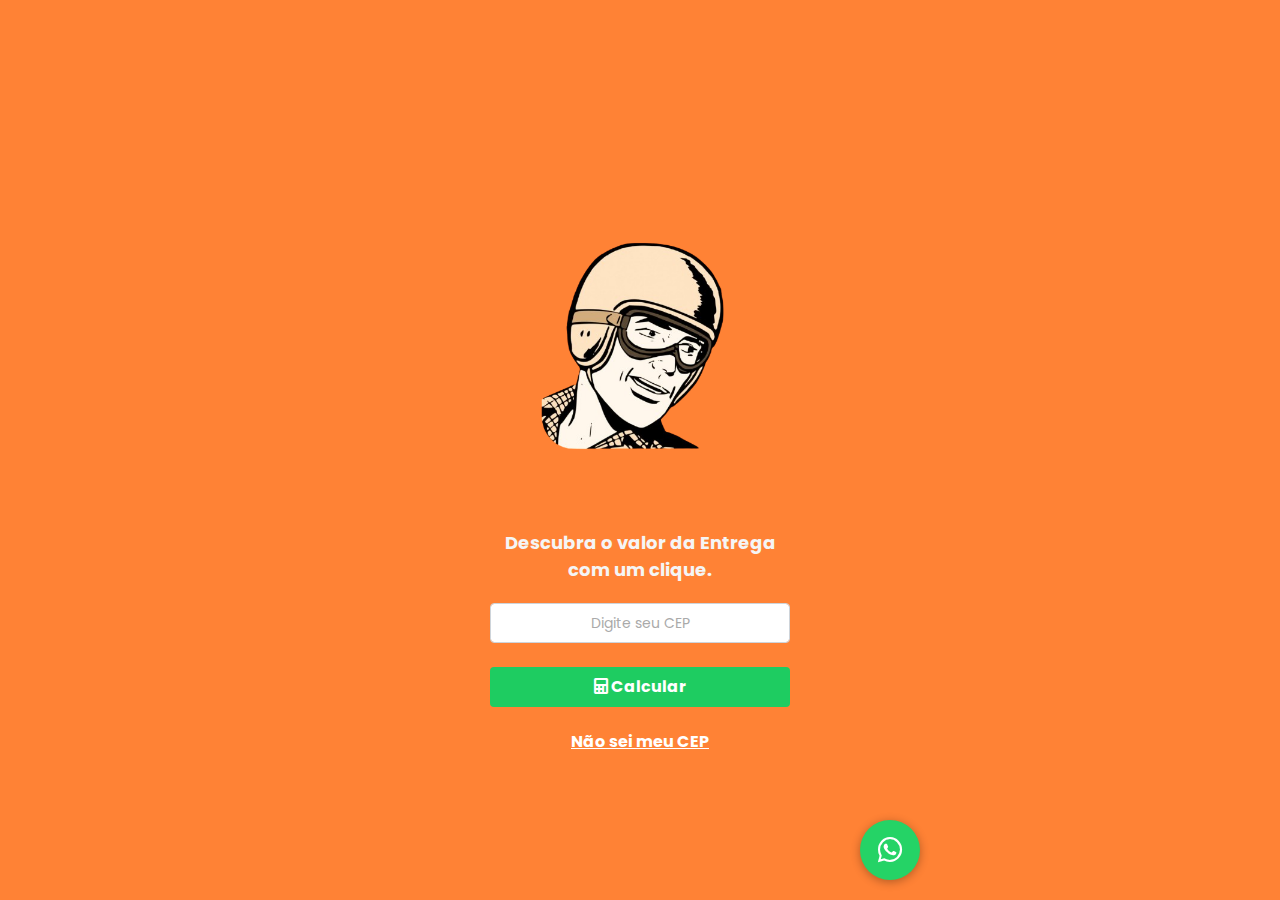
<file: index.html>
<!DOCTYPE html>
<html lang="pt-BR">
<head>
  <link href="https://fonts.googleapis.com/css2?family=Poppins:wght@300;400;700&display=swap" rel="stylesheet">
  <meta charset="UTF-8">
  <meta name="viewport" content="width=device-width, initial-scale=1.0">
  <title>Calculadora de Frete - Duc Entregas</title>

  <link href="https://maxcdn.bootstrapcdn.com/bootstrap/4.5.2/css/bootstrap.min.css" rel="stylesheet">
  <link rel="stylesheet" href="https://cdnjs.cloudflare.com/ajax/libs/font-awesome/5.15.4/css/all.min.css">

  <style>
    .whatsapp-float { position: fixed; bottom: 20px; right: 20px; background-color: #25d366; color: white; border-radius: 50%; width: 60px; height: 60px; font-size: 28px; display: flex; align-items: center; justify-content: center; z-index: 9999; box-shadow: 0 2px 10px rgba(0,0,0,0.3); transition: background-color 0.3s; }
    
    body, html {
      height: 100%;
      font-family: 'Poppins', sans-serif;
      background-color: rgb(255, 130, 53); /* Fundo laranja */
      color: #ffffff; /* Texto branco */

    }
    .container {
      height: 100%;
      display: flex;
      justify-content: center;
      align-items: center;
      flex-direction: column;
      padding-top: 60px; /* Espaço para a tarja */
      width: 100%; /* Para ocupar toda a largura */
    }
    .logo {
      width: 300px;
      margin-bottom: 30px;
    }
    .top-banner {
      background-color: rgb(255, 130, 53);
      height: 60px; /* Altura da tarja */
      width: 100%;
      position: fixed; /* Fixa a tarja na parte superior */
      top: 0;
      left: 0;
      display: flex;
      align-items: center; /* Centraliza verticalmente */
      justify-content: center; /* Centraliza horizontalmente */
      color: white; /* Cor do texto */
      font-weight: bold; /* Estilo do texto */
      z-index: 1000; /* Garante que a tarja fique acima do conteúdo */
    }
    .btn-custom-orange {
      background-color: rgb(255, 130, 53);
      color: white;
      border: none;
      font-weight: bold;
      height: 40px;
      font-size: 16px;
      width: 100%;
      transition: background-color 0.3s;
    }
    
    .btn-custom-orange:hover {
      background-color: rgb(230, 115, 47);
    }
    .btn-custom-green {
      background-color: rgb(30, 204, 97);
      color: white;
      border: none;
      font-weight: bold;
      height: 40px;
      font-size: 16px;
      width: 100%;
      transition: background-color 0.3s;
    }
    .btn-custom-green:hover {
      background-color: rgb(25, 170, 80);
    }
    
    .btn-custom-green:focus,
    .btn-custom-green:active {
      background-color: #2ecc71 !important; /* Verde claro no hover */
      color: #fff !important;
      box-shadow: 0 5px 12px rgba(0,0,0,0.2);
      transform: translateY(-2px);
    }
    }
    .btn-custom-orange:hover {
      background-color: rgb(230, 115, 47);
    }
    .margin-top-custom {
      margin-top: 20px;
    }
    .form-control {
      text-align: center;
      font-size: 14px;
      height: 40px;
      width: 300px;
    }
    .form-control::placeholder {
      font-size: 14px;
      color: #aaa;
    }
    .desconto-texto {
      font-size: 18px;
      font-weight: bold;
      margin-bottom: 20px;
      color: rgb(245, 245, 245);
    }
    .hidden {
      display: none;
    }
    .visible {
      display: block;
    }
    .form-group.row {
      display: flex;
      justify-content: space-between;
    }
    .terceira-tela-header {
      font-weight: bold;
      font-size: 22px;
      margin-bottom: 15px;
    }
    .form-check {
      margin-top: 15px;
    }
    .btn {
      width: 100%;
    }
    .btn-link {
      color: #ffffff !important;
      font-weight: bold;
      text-decoration: underline;
    }
    .btn-link:hover {
      color: #f1f1f1 !important;
      text-decoration: none;
    }
      
    #segundaTela {
      padding: 20px;
    }
    .whatsapp-float {
      position: fixed;
      bottom: 20px;
      right: 20px; /* valor padrão para mobile */
      background-color: #25d366;
      color: white;
      border-radius: 50%;
      width: 60px;
      height: 60px;
      font-size: 28px;
      display: flex;
      align-items: center;
      justify-content: center;
      z-index: 9999;
      box-shadow: 0 2px 10px rgba(0,0,0,0.3);
      transition: background-color 0.3s;
    }
    
    /* Para desktop: alinha dentro da "container" branca */
    @media (min-width: 768px) {
      .whatsapp-float {
        right: calc(50% - 300px + 20px); /* 50% da tela - metade da largura da .container + um espaçamento */
      }
    }
    
    .whatsapp-float:hover {
      background-color: #1ebe5b;
      color: white;
    }

  </style>

<body>

  <!-- Botão flutuante do WhatsApp -->
  <a href="https://api.whatsapp.com/send?phone=5521966904641" target="_blank" class="whatsapp-float">
    <i class="fab fa-whatsapp"></i>
  </a>

  <div class="container">
    <!-- Primeira tela -->
    <div id="primeiraTela" class="text-center">
      <img src="duc.png" alt="Duc Entregas" class="logo">
      <div class="desconto-texto">Descubra o valor da Entrega<br> com um clique.</div>
    
      <div class="form-group mb-4">
        <input type="text" class="form-control" id="cep" placeholder="Digite seu CEP" maxlength="9" oninput="formatarCep(this)">
      </div>
    
      <button class="btn btn-custom-green btn-block mb-2" onclick="buscarCep()">
        <i class="fas fa-calculator"></i> Calcular
      </button>
      <button class="btn btn-link mt-2" onclick="enviarMensagemWhatsApp()">Não sei meu CEP</button>
    </div>
    
    <!-- Segunda tela: resultado do frete -->
    <div id="segundaTela" class="hidden text-center">
      <p style="margin-bottom: 20px;">O valor do seu frete é: <strong id="valorFrete"></strong></p>
      <p style="margin-bottom: 20px;"><strong>Endereço:</strong> <span id="endereco"></span></p>
        
      <div class="form-group mb-2 d-flex justify-content-center">
        <input type="text" class="form-control mr-2" id="numero" placeholder="Número" required style="width: 100px; text-align: center;">
        <input type="text" class="form-control" id="complemento" placeholder="Complemento" style="width: 200px;">
      </div>
        
      <div class="form-check mb-2 d-flex align-items-center" style="margin-left: 120px;">
        <input type="checkbox" class="form-check-input" id="semComplemento" onclick="toggleComplemento()" style="margin-top: 0;">
        <label class="form-check-label" for="semComplemento" style="font-size: 0.9em; margin-left: 5px; font-weight: bold;">Não tenho</label>
      </div>
        
      <div class="form-group mb-2">
        <input type="text" class="form-control" id="pontoReferencia" placeholder="Ponto de Referência" style="width: 300px; margin: 0 auto;">
      </div>
        
      <button class="btn btn-primary btn-block mb-2" style="height: 40px; width: 300px; margin: 0 auto; font-weight: bold;" onclick="validarEntrega()">Solicitar Entrega</button>
      <button class="btn btn-link" onclick="voltarParaPrimeiraTela()">Voltar</button>
    </div>
                    
    <div id="terceiraTela" class="hidden text-left">
      <div class="terceira-tela-header" style="text-align: center; margin-bottom: 20px;">Resumo do Pedido!</div>
      
      <p style="margin-bottom: 5px;">
        <strong>Endereço:</strong> 
        <span id="enderecoTerceiraTela"></span>, 
        <span id="numeroTerceiraTela"></span>
        <span id="complementoTerceiraTela"></span><br>
        <span id="bairroTerceiraTela"></span>, 
        <span id="cidadeTerceiraTela"></span>
        <span id="estadoTerceiraTela"></span>
      </p>
      
      <p style="margin-bottom: 5px;">
        <strong>Ponto de Referência:</strong> <span id="pontoReferenciaTerceiraTela"></span>
      </p>
    
      <div class="form-group mb-3" style="margin-bottom: 10px;">
        <input type="text" class="form-control" id="nomeCliente" placeholder="Nome" required>
      </div>
      
      <div class="form-group mb-3" style="margin-bottom: 10px;">
        <input type="tel" class="form-control" id="telefoneCliente" placeholder="Telefone" required oninput="formatarTelefone(this)">
      </div>
      
      <button class="btn" style="background-color: green; color: white; font-weight: bold; width: 100%;" onclick="finalizarPedido()">Finalizar Pedido</button>
    
      <div style="text-align: center; margin-top: 10px;">
        <button class="btn btn-link" onclick="voltarParaSegundaTela()">Voltar</button>
      </div>
    </div>


    
        
  <script>
    async function buscarCep() {
        const cep = document.getElementById('cep').value.trim().replace("-", "");
        if (!cep || cep.length !== 8 || isNaN(cep)) {
            alert('Por favor, insira um CEP válido com 8 dígitos.');
            return;
        }
    
        if (cepNaoAtendido(cep)) {
            alert('Desculpe, este CEP não é atendido.');
            return;
        }
    
        try {
            const response = await fetch(`https://viacep.com.br/ws/${cep}/json/`);
            if (!response.ok) {
                throw new Error('Erro ao buscar o CEP. Tente novamente mais tarde.');
            }
    
            const data = await response.json();
            if (data.erro) {
                alert('CEP não encontrado.');
                return;
            }
    
            const enderecoFormatado = `${data.logradouro}, ${data.bairro}, ${data.localidade} - ${data.uf}, ${data.cep}`;
            document.getElementById('valorFrete').innerText = calcularFrete(cep)?.valor || "Não disponível";
            document.getElementById('endereco').innerText = enderecoFormatado;
    
            document.getElementById('primeiraTela').classList.add('hidden');
            document.getElementById('segundaTela').classList.remove('hidden');
        } catch (error) {
            alert(`Erro ao consultar o CEP: ${error.message}`);
        }
    }

    function cepNaoAtendido(cep) {
        return cepsNaoAtendidos.includes(cep);
    }

    
    function calcularFrete(cep) {
      for (const frete of tabelaFrete) {
        if (isCepInRange(cep, frete.cepInicio.replace('-', ''), frete.cepFim.replace('-', ''))) {
          return frete;
        }
      }
      return null;
    }

    function isCepInRange(cep, cepInicio, cepFim) {
      return cep >= cepInicio && cep <= cepFim;
    }

    function abrirFormularioEndereco() {
      const endereco = document.getElementById('endereco').innerText;
      document.getElementById('enderecoTerceiraTela').innerText = endereco;
      document.getElementById('segundaTela').classList.add('hidden');
      document.getElementById('terceiraTela').classList.remove('hidden');
    }

    function abrirFormularioEndereco() {
      const endereco = document.getElementById('endereco').innerText;
      const numero = document.getElementById('numero').value.trim();
      const complemento = document.getElementById('complemento').value.trim();
      const pontoReferencia = document.getElementById('pontoReferencia').value.trim();
    
      document.getElementById('enderecoTerceiraTela').innerText = endereco;
      document.getElementById('numeroTerceiraTela').innerText = numero;
      document.getElementById('complementoTerceiraTela').innerText = complemento || "Não informado";
      document.getElementById('pontoReferenciaTerceiraTela').innerText = pontoReferencia || "Não informado";
    
      document.getElementById('segundaTela').classList.add('hidden');
      document.getElementById('terceiraTela').classList.remove('hidden');
    }

    function formatarTelefone(input) {
      // Remove caracteres que não são dígitos
      let telefone = input.value.replace(/\D/g, '');
    
      // Formata o telefone no padrão (XX) XXXXX-XXXX
      if (telefone.length > 10) {
        telefone = telefone.replace(/(\d{2})(\d{5})(\d{4})/, '($1) $2-$3');
      } else if (telefone.length > 5) {
        telefone = telefone.replace(/(\d{2})(\d{5})(\d{0,4})/, '($1) $2-$3');
      } else if (telefone.length > 2) {
        telefone = telefone.replace(/(\d{2})(\d{0,5})/, '($1) $2');
      }
    
      input.value = telefone;
    }


    function validarEntrega() {
      const numero = document.getElementById('numero').value.trim();
      const complemento = document.getElementById('complemento').value.trim();
      
      if (!numero) {
        alert('Por favor, informe o número do endereço.');
        return;
      }
    
      const endereco = document.getElementById('endereco').innerText.split(', ');
      const logradouro = endereco[0];
      const bairro = endereco[1] || ""; // Certifique-se de pegar o segundo elemento, que é o bairro
      const cidadeUf = endereco[2].split(' - '); // cidade - uf
      const cidade = cidadeUf[0];
      const estado = cidadeUf[1];
    
      // Montando o texto do complemento, bairro, cidade e estado
      document.getElementById('enderecoTerceiraTela').innerText = logradouro;
      document.getElementById('numeroTerceiraTela').innerText = numero;
      document.getElementById('complementoTerceiraTela').innerText = complemento ? ` - ${complemento}` : "";
      document.getElementById('bairroTerceiraTela').innerText = bairro ? `${bairro}` : ""; // Exibe o bairro
      document.getElementById('cidadeTerceiraTela').innerText = cidade ? `${cidade} -` : ""; // Exibe a cidade
      document.getElementById('estadoTerceiraTela').innerText = estado ? ` ${estado}` : ""; // Exibe o estado
    
      // Preenchendo o ponto de referência
      const pontoReferencia = document.getElementById('pontoReferencia').value.trim() || "Não informado";
      document.getElementById('pontoReferenciaTerceiraTela').innerText = pontoReferencia;
    
      document.getElementById('segundaTela').classList.add('hidden');
      document.getElementById('terceiraTela').classList.remove('hidden');
    }


    function voltarParaPrimeiraTela() {
      document.getElementById('primeiraTela').classList.remove('hidden');
      document.getElementById('segundaTela').classList.add('hidden');
    }

    function voltarParaSegundaTela() {
      document.getElementById('segundaTela').classList.remove('hidden');
      document.getElementById('terceiraTela').classList.add('hidden');
    }

    function toggleComplemento() {
      const complementoInput = document.getElementById('complemento');
      complementoInput.disabled = document.getElementById('semComplemento').checked;
      if (complementoInput.disabled) {
        complementoInput.value = '';
      }
    }

    function formatarCep(input) {
      const cep = input.value.replace(/\D/g, ''); // Remove caracteres não numéricos
      if (cep.length > 5) {
        input.value = `${cep.slice(0, 5)}-${cep.slice(5, 8)}`; // Formata o CEP
      } else {
        input.value = cep; // Retorna o CEP original se menor que 5
      }
    }

    function finalizarPedido() {
      const nomeCliente = document.getElementById('nomeCliente').value.trim();
      const telefoneCliente = document.getElementById('telefoneCliente').value.trim().replace(/\D/g, ''); // Remove todos os caracteres não numéricos
      const cep = document.getElementById('cep').value.trim();
      const valorFrete = document.getElementById('valorFrete').innerText;
    
      if (!nomeCliente || !telefoneCliente) {
        alert('Por favor, preencha todos os campos.');
        return;
      }
    
      if (telefoneCliente.length < 10 || telefoneCliente.length > 11) {
        alert('Por favor, insira um número de telefone válido.');
        return;
      }
    
      const endereco = document.getElementById('enderecoTerceiraTela').innerText;
      const numero = document.getElementById('numeroTerceiraTela').innerText;
      const complemento = document.getElementById('complementoTerceiraTela').innerText;
      const bairro = document.getElementById('bairroTerceiraTela').innerText;
      const cidade = document.getElementById('cidadeTerceiraTela').innerText;
      const estado = document.getElementById('estadoTerceiraTela').innerText;
      const pontoReferencia = document.getElementById('pontoReferenciaTerceiraTela').innerText;
    
      const mensagem = encodeURIComponent(`Olá! Gostaria de solicitar uma entrega.\n\n${telefoneCliente}\n${nomeCliente}\n${endereco}, ${numero} ${complemento}\n${bairro}, ${cidade} ${estado}\n${cep}\n${pontoReferencia}\n\nValor do Frete: ${valorFrete}`);
    
      window.open(`https://api.whatsapp.com/send?phone=5521966904641&text=${mensagem}`);
    }

    function enviarMensagemWhatsApp() {
      const mensagem = encodeURIComponent("Olá, preciso de ajuda para encontrar meu CEP.");
      window.open(`https://api.whatsapp.com/send?text=${mensagem}`);
    }
  </script>
  <script type="module">
	import { tabelaFrete, cepsNaoAtendidos } from './dadosFrete.js';
	window.tabelaFrete = tabelaFrete;
	window.cepsNaoAtendidos = cepsNaoAtendidos;
  </script>
</body>
</html>
</file>
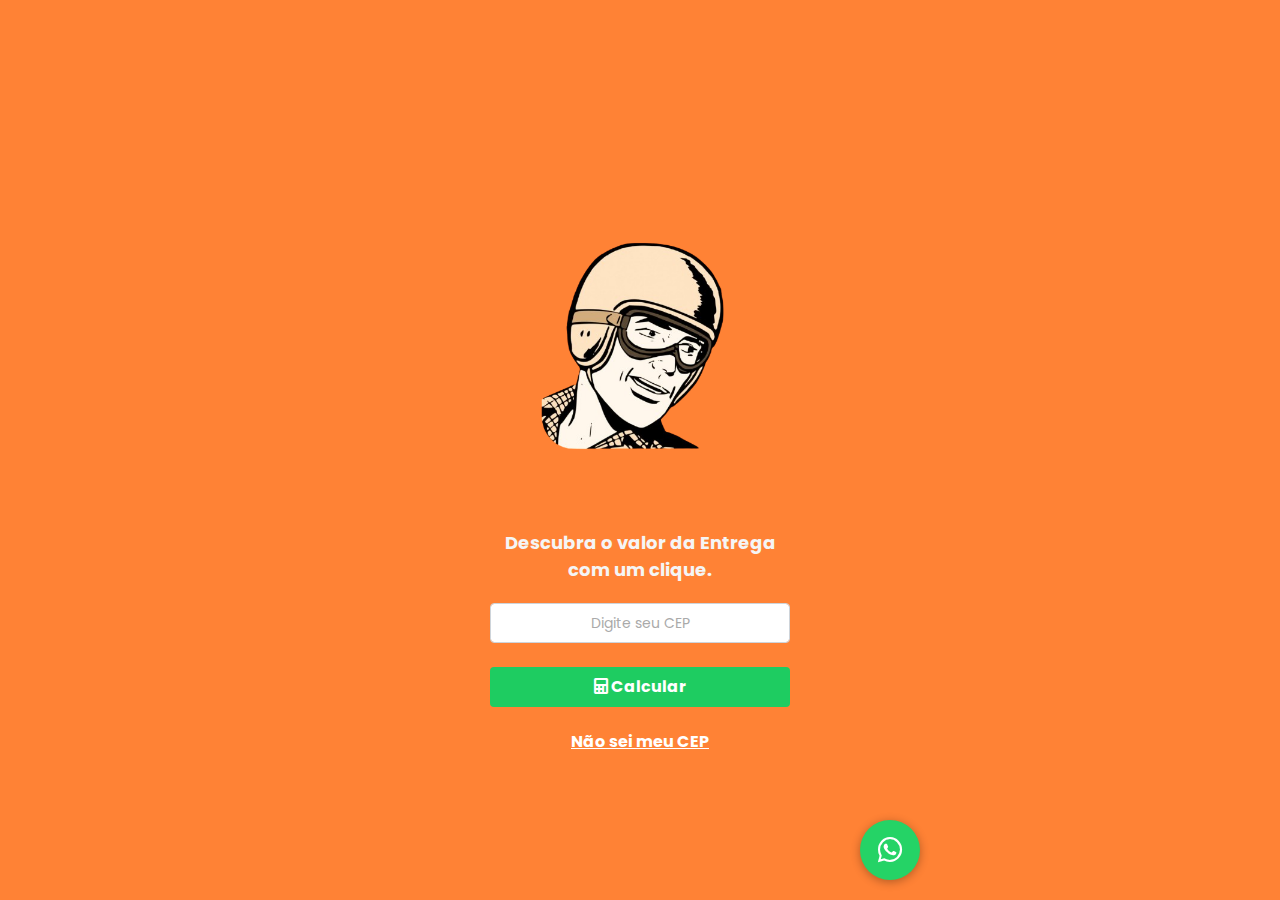
<file: public/index.html>
<!DOCTYPE html>
<html lang="pt-BR">
<head>
  <link href="https://fonts.googleapis.com/css2?family=Poppins:wght@300;400;700&display=swap" rel="stylesheet">
  <meta charset="UTF-8">
  <meta name="viewport" content="width=device-width, initial-scale=1.0">
  <title>Calculadora de Frete - Duc Entregas</title>

  <link href="https://maxcdn.bootstrapcdn.com/bootstrap/4.5.2/css/bootstrap.min.css" rel="stylesheet">
  <link rel="stylesheet" href="https://cdnjs.cloudflare.com/ajax/libs/font-awesome/5.15.4/css/all.min.css">

  <style>
    .whatsapp-float { position: fixed; bottom: 20px; right: 20px; background-color: #25d366; color: white; border-radius: 50%; width: 60px; height: 60px; font-size: 28px; display: flex; align-items: center; justify-content: center; z-index: 9999; box-shadow: 0 2px 10px rgba(0,0,0,0.3); transition: background-color 0.3s; }
    
    body, html {
      height: 100%;
      font-family: 'Poppins', sans-serif;
      background-color: rgb(255, 130, 53); /* Fundo laranja */
      color: #ffffff; /* Texto branco */

    }
    .container {
      height: 100%;
      display: flex;
      justify-content: center;
      align-items: center;
      flex-direction: column;
      padding-top: 60px; /* Espaço para a tarja */
      width: 100%; /* Para ocupar toda a largura */
    }
    .logo {
      width: 300px;
      margin-bottom: 30px;
    }
    .top-banner {
      background-color: rgb(255, 130, 53);
      height: 60px; /* Altura da tarja */
      width: 100%;
      position: fixed; /* Fixa a tarja na parte superior */
      top: 0;
      left: 0;
      display: flex;
      align-items: center; /* Centraliza verticalmente */
      justify-content: center; /* Centraliza horizontalmente */
      color: white; /* Cor do texto */
      font-weight: bold; /* Estilo do texto */
      z-index: 1000; /* Garante que a tarja fique acima do conteúdo */
    }
    .btn-custom-orange {
      background-color: rgb(255, 130, 53);
      color: white;
      border: none;
      font-weight: bold;
      height: 40px;
      font-size: 16px;
      width: 100%;
      transition: background-color 0.3s;
    }
    
    .btn-custom-orange:hover {
      background-color: rgb(230, 115, 47);
    }
    .btn-custom-green {
      background-color: rgb(30, 204, 97);
      color: white;
      border: none;
      font-weight: bold;
      height: 40px;
      font-size: 16px;
      width: 100%;
      transition: background-color 0.3s;
    }
    .btn-custom-green:hover {
      background-color: rgb(25, 170, 80);
    }
    
    .btn-custom-green:focus,
    .btn-custom-green:active {
      background-color: #2ecc71 !important; /* Verde claro no hover */
      color: #fff !important;
      box-shadow: 0 5px 12px rgba(0,0,0,0.2);
      transform: translateY(-2px);
    }
    }
    .btn-custom-orange:hover {
      background-color: rgb(230, 115, 47);
    }
    .margin-top-custom {
      margin-top: 20px;
    }
    .form-control {
      text-align: center;
      font-size: 14px;
      height: 40px;
      width: 300px;
    }
    .form-control::placeholder {
      font-size: 14px;
      color: #aaa;
    }
    .desconto-texto {
      font-size: 18px;
      font-weight: bold;
      margin-bottom: 20px;
      color: rgb(245, 245, 245);
    }
    .hidden {
      display: none;
    }
    .visible {
      display: block;
    }
    .form-group.row {
      display: flex;
      justify-content: space-between;
    }
    .terceira-tela-header {
      font-weight: bold;
      font-size: 22px;
      margin-bottom: 15px;
    }
    .form-check {
      margin-top: 15px;
    }
    .btn {
      width: 100%;
    }
    .btn-link {
      color: #ffffff !important;
      font-weight: bold;
      text-decoration: underline;
    }
    .btn-link:hover {
      color: #f1f1f1 !important;
      text-decoration: none;
    }
      
    #segundaTela {
      padding: 20px;
    }
    .whatsapp-float {
      position: fixed;
      bottom: 20px;
      right: 20px; /* valor padrão para mobile */
      background-color: #25d366;
      color: white;
      border-radius: 50%;
      width: 60px;
      height: 60px;
      font-size: 28px;
      display: flex;
      align-items: center;
      justify-content: center;
      z-index: 9999;
      box-shadow: 0 2px 10px rgba(0,0,0,0.3);
      transition: background-color 0.3s;
    }
    
    /* Para desktop: alinha dentro da "container" branca */
    @media (min-width: 768px) {
      .whatsapp-float {
        right: calc(50% - 300px + 20px); /* 50% da tela - metade da largura da .container + um espaçamento */
      }
    }
    
    .whatsapp-float:hover {
      background-color: #1ebe5b;
      color: white;
    }

  </style>

<body>

  <!-- Botão flutuante do WhatsApp -->
  <a href="https://api.whatsapp.com/send?phone=5521966904641" target="_blank" class="whatsapp-float">
    <i class="fab fa-whatsapp"></i>
  </a>

  <div class="container">
    <!-- Primeira tela -->
    <div id="primeiraTela" class="text-center">
      <img src="duc.png" alt="Duc Entregas" class="logo">
      <div class="desconto-texto">Descubra o valor da Entrega<br> com um clique.</div>
    
      <div class="form-group mb-4">
        <input type="text" class="form-control" id="cep" placeholder="Digite seu CEP" maxlength="9" oninput="formatarCep(this)">
      </div>
    
      <button class="btn btn-custom-green btn-block mb-2" onclick="buscarCep()">
        <i class="fas fa-calculator"></i> Calcular
      </button>
      <button class="btn btn-link mt-2" onclick="enviarMensagemWhatsApp()">Não sei meu CEP</button>
    </div>
    
    <!-- Segunda tela: resultado do frete -->
    <div id="segundaTela" class="hidden text-center">
      <p style="margin-bottom: 20px;">O valor do seu frete é: <strong id="valorFrete"></strong></p>
      <p style="margin-bottom: 20px;"><strong>Endereço:</strong> <span id="endereco"></span></p>
        
      <div class="form-group mb-2 d-flex justify-content-center">
        <input type="text" class="form-control mr-2" id="numero" placeholder="Número" required style="width: 100px; text-align: center;">
        <input type="text" class="form-control" id="complemento" placeholder="Complemento" style="width: 200px;">
      </div>
        
      <div class="form-check mb-2 d-flex align-items-center" style="margin-left: 120px;">
        <input type="checkbox" class="form-check-input" id="semComplemento" onclick="toggleComplemento()" style="margin-top: 0;">
        <label class="form-check-label" for="semComplemento" style="font-size: 0.9em; margin-left: 5px; font-weight: bold;">Não tenho</label>
      </div>
        
      <div class="form-group mb-2">
        <input type="text" class="form-control" id="pontoReferencia" placeholder="Ponto de Referência" style="width: 300px; margin: 0 auto;">
      </div>
        
      <button class="btn btn-primary btn-block mb-2" style="height: 40px; width: 300px; margin: 0 auto; font-weight: bold;" onclick="validarEntrega()">Solicitar Entrega</button>
      <button class="btn btn-link" onclick="voltarParaPrimeiraTela()">Voltar</button>
    </div>
                    
    <div id="terceiraTela" class="hidden text-left">
      <div class="terceira-tela-header" style="text-align: center; margin-bottom: 20px;">Resumo do Pedido!</div>
      
      <p style="margin-bottom: 5px;">
        <strong>Endereço:</strong> 
        <span id="enderecoTerceiraTela"></span>, 
        <span id="numeroTerceiraTela"></span>
        <span id="complementoTerceiraTela"></span><br>
        <span id="bairroTerceiraTela"></span>, 
        <span id="cidadeTerceiraTela"></span>
        <span id="estadoTerceiraTela"></span>
      </p>
      
      <p style="margin-bottom: 5px;">
        <strong>Ponto de Referência:</strong> <span id="pontoReferenciaTerceiraTela"></span>
      </p>
    
      <div class="form-group mb-3" style="margin-bottom: 10px;">
        <input type="text" class="form-control" id="nomeCliente" placeholder="Nome" required>
      </div>
      
      <div class="form-group mb-3" style="margin-bottom: 10px;">
        <input type="tel" class="form-control" id="telefoneCliente" placeholder="Telefone" required oninput="formatarTelefone(this)">
      </div>
      
      <button class="btn" style="background-color: green; color: white; font-weight: bold; width: 100%;" onclick="finalizarPedido()">Finalizar Pedido</button>
    
      <div style="text-align: center; margin-top: 10px;">
        <button class="btn btn-link" onclick="voltarParaSegundaTela()">Voltar</button>
      </div>
    </div>


    
        
  <script>
    async function buscarCep() {
        const cep = document.getElementById('cep').value.trim().replace("-", "");
        if (!cep || cep.length !== 8 || isNaN(cep)) {
            alert('Por favor, insira um CEP válido com 8 dígitos.');
            return;
        }
    
        if (cepNaoAtendido(cep)) {
            alert('Desculpe, este CEP não é atendido.');
            return;
        }
    
        try {
            const response = await fetch(`https://viacep.com.br/ws/${cep}/json/`);
            if (!response.ok) {
                throw new Error('Erro ao buscar o CEP. Tente novamente mais tarde.');
            }
    
            const data = await response.json();
            if (data.erro) {
                alert('CEP não encontrado.');
                return;
            }
    
            const enderecoFormatado = `${data.logradouro}, ${data.bairro}, ${data.localidade} - ${data.uf}, ${data.cep}`;
            document.getElementById('valorFrete').innerText = calcularFrete(cep)?.valor || "Não disponível";
            document.getElementById('endereco').innerText = enderecoFormatado;
    
            document.getElementById('primeiraTela').classList.add('hidden');
            document.getElementById('segundaTela').classList.remove('hidden');
        } catch (error) {
            alert(`Erro ao consultar o CEP: ${error.message}`);
        }
    }

    function cepNaoAtendido(cep) {
        return cepsNaoAtendidos.includes(cep);
    }

    
    function calcularFrete(cep) {
      for (const frete of tabelaFrete) {
        if (isCepInRange(cep, frete.cepInicio.replace('-', ''), frete.cepFim.replace('-', ''))) {
          return frete;
        }
      }
      return null;
    }

    function isCepInRange(cep, cepInicio, cepFim) {
      return cep >= cepInicio && cep <= cepFim;
    }

    function abrirFormularioEndereco() {
      const endereco = document.getElementById('endereco').innerText;
      document.getElementById('enderecoTerceiraTela').innerText = endereco;
      document.getElementById('segundaTela').classList.add('hidden');
      document.getElementById('terceiraTela').classList.remove('hidden');
    }

    function abrirFormularioEndereco() {
      const endereco = document.getElementById('endereco').innerText;
      const numero = document.getElementById('numero').value.trim();
      const complemento = document.getElementById('complemento').value.trim();
      const pontoReferencia = document.getElementById('pontoReferencia').value.trim();
    
      document.getElementById('enderecoTerceiraTela').innerText = endereco;
      document.getElementById('numeroTerceiraTela').innerText = numero;
      document.getElementById('complementoTerceiraTela').innerText = complemento || "Não informado";
      document.getElementById('pontoReferenciaTerceiraTela').innerText = pontoReferencia || "Não informado";
    
      document.getElementById('segundaTela').classList.add('hidden');
      document.getElementById('terceiraTela').classList.remove('hidden');
    }

    function formatarTelefone(input) {
      // Remove caracteres que não são dígitos
      let telefone = input.value.replace(/\D/g, '');
    
      // Formata o telefone no padrão (XX) XXXXX-XXXX
      if (telefone.length > 10) {
        telefone = telefone.replace(/(\d{2})(\d{5})(\d{4})/, '($1) $2-$3');
      } else if (telefone.length > 5) {
        telefone = telefone.replace(/(\d{2})(\d{5})(\d{0,4})/, '($1) $2-$3');
      } else if (telefone.length > 2) {
        telefone = telefone.replace(/(\d{2})(\d{0,5})/, '($1) $2');
      }
    
      input.value = telefone;
    }


    function validarEntrega() {
      const numero = document.getElementById('numero').value.trim();
      const complemento = document.getElementById('complemento').value.trim();
      
      if (!numero) {
        alert('Por favor, informe o número do endereço.');
        return;
      }
    
      const endereco = document.getElementById('endereco').innerText.split(', ');
      const logradouro = endereco[0];
      const bairro = endereco[1] || ""; // Certifique-se de pegar o segundo elemento, que é o bairro
      const cidadeUf = endereco[2].split(' - '); // cidade - uf
      const cidade = cidadeUf[0];
      const estado = cidadeUf[1];
    
      // Montando o texto do complemento, bairro, cidade e estado
      document.getElementById('enderecoTerceiraTela').innerText = logradouro;
      document.getElementById('numeroTerceiraTela').innerText = numero;
      document.getElementById('complementoTerceiraTela').innerText = complemento ? ` - ${complemento}` : "";
      document.getElementById('bairroTerceiraTela').innerText = bairro ? `${bairro}` : ""; // Exibe o bairro
      document.getElementById('cidadeTerceiraTela').innerText = cidade ? `${cidade} -` : ""; // Exibe a cidade
      document.getElementById('estadoTerceiraTela').innerText = estado ? ` ${estado}` : ""; // Exibe o estado
    
      // Preenchendo o ponto de referência
      const pontoReferencia = document.getElementById('pontoReferencia').value.trim() || "Não informado";
      document.getElementById('pontoReferenciaTerceiraTela').innerText = pontoReferencia;
    
      document.getElementById('segundaTela').classList.add('hidden');
      document.getElementById('terceiraTela').classList.remove('hidden');
    }


    function voltarParaPrimeiraTela() {
      document.getElementById('primeiraTela').classList.remove('hidden');
      document.getElementById('segundaTela').classList.add('hidden');
    }

    function voltarParaSegundaTela() {
      document.getElementById('segundaTela').classList.remove('hidden');
      document.getElementById('terceiraTela').classList.add('hidden');
    }

    function toggleComplemento() {
      const complementoInput = document.getElementById('complemento');
      complementoInput.disabled = document.getElementById('semComplemento').checked;
      if (complementoInput.disabled) {
        complementoInput.value = '';
      }
    }

    function formatarCep(input) {
      const cep = input.value.replace(/\D/g, ''); // Remove caracteres não numéricos
      if (cep.length > 5) {
        input.value = `${cep.slice(0, 5)}-${cep.slice(5, 8)}`; // Formata o CEP
      } else {
        input.value = cep; // Retorna o CEP original se menor que 5
      }
    }

    function finalizarPedido() {
      const nomeCliente = document.getElementById('nomeCliente').value.trim();
      const telefoneCliente = document.getElementById('telefoneCliente').value.trim().replace(/\D/g, ''); // Remove todos os caracteres não numéricos
      const cep = document.getElementById('cep').value.trim();
      const valorFrete = document.getElementById('valorFrete').innerText;
    
      if (!nomeCliente || !telefoneCliente) {
        alert('Por favor, preencha todos os campos.');
        return;
      }
    
      if (telefoneCliente.length < 10 || telefoneCliente.length > 11) {
        alert('Por favor, insira um número de telefone válido.');
        return;
      }
    
      const endereco = document.getElementById('enderecoTerceiraTela').innerText;
      const numero = document.getElementById('numeroTerceiraTela').innerText;
      const complemento = document.getElementById('complementoTerceiraTela').innerText;
      const bairro = document.getElementById('bairroTerceiraTela').innerText;
      const cidade = document.getElementById('cidadeTerceiraTela').innerText;
      const estado = document.getElementById('estadoTerceiraTela').innerText;
      const pontoReferencia = document.getElementById('pontoReferenciaTerceiraTela').innerText;
    
      const mensagem = encodeURIComponent(`Olá! Gostaria de solicitar uma entrega.\n\n${telefoneCliente}\n${nomeCliente}\n${endereco}, ${numero} ${complemento}\n${bairro}, ${cidade} ${estado}\n${cep}\n${pontoReferencia}\n\nValor do Frete: ${valorFrete}`);
    
      window.open(`https://api.whatsapp.com/send?phone=5521966904641&text=${mensagem}`);
    }

    function enviarMensagemWhatsApp() {
      const mensagem = encodeURIComponent("Olá, preciso de ajuda para encontrar meu CEP.");
      window.open(`https://api.whatsapp.com/send?text=${mensagem}`);
    }
  </script>
  <script type="module">
	import { tabelaFrete, cepsNaoAtendidos } from './dadosFrete.js';
	window.tabelaFrete = tabelaFrete;
	window.cepsNaoAtendidos = cepsNaoAtendidos;
  </script>
</body>
</html>
</file>
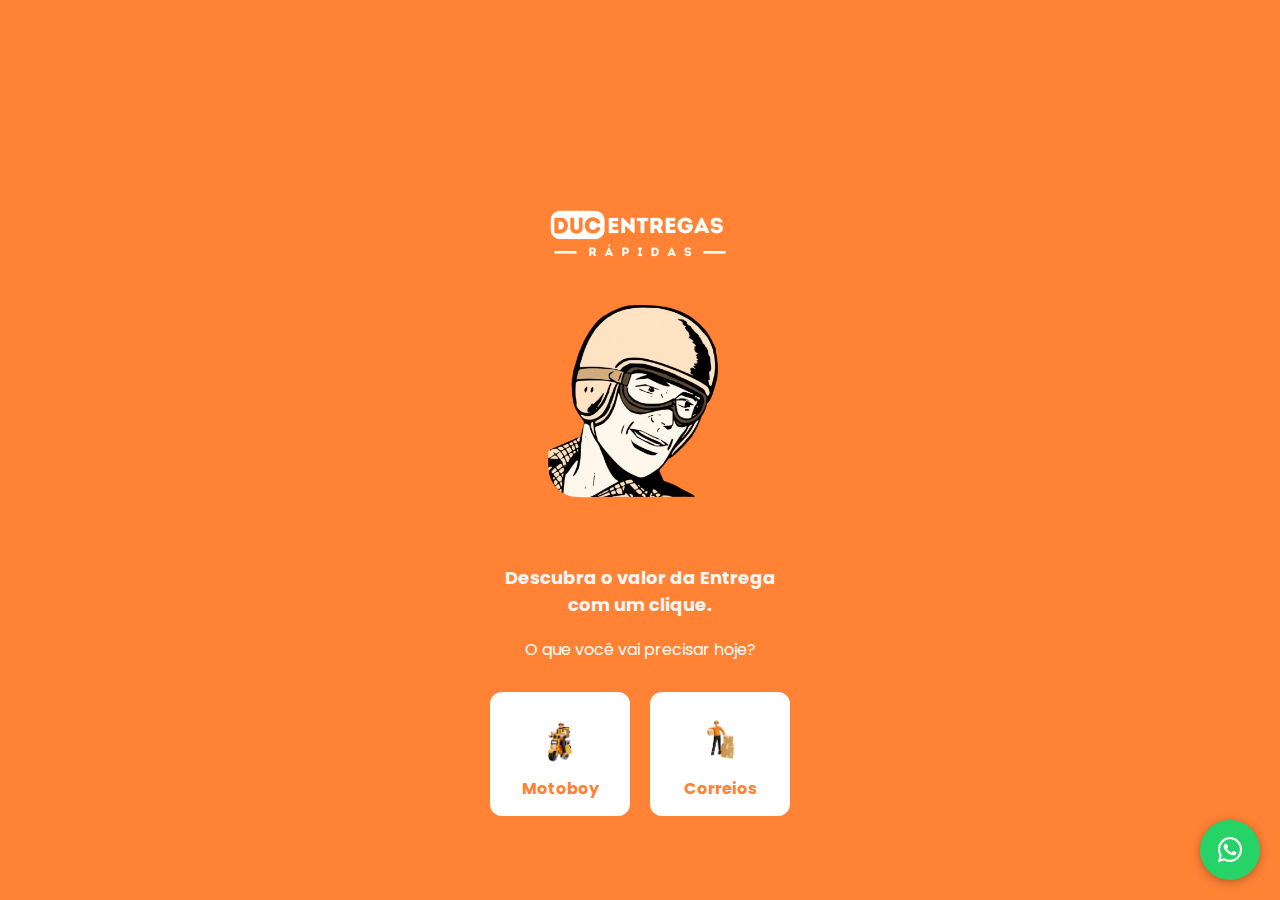
<file: frete.html>
<!DOCTYPE html>
<html lang="pt-BR">
<head>
  <meta charset="UTF-8">
  <meta name="viewport" content="width=device-width, initial-scale=1.0">
  <title>DUC Entregas Rápidas</title>

  <!-- Fonte Poppins -->
  <link href="https://fonts.googleapis.com/css2?family=Poppins:wght@300;400;700&display=swap" rel="stylesheet">

  <!-- Bootstrap e Font Awesome -->
  <link href="https://maxcdn.bootstrapcdn.com/bootstrap/4.5.2/css/bootstrap.min.css" rel="stylesheet">
  <link rel="stylesheet" href="https://cdnjs.cloudflare.com/ajax/libs/font-awesome/5.15.4/css/all.min.css">

  <style>
    body, html {
      margin: 0;
      padding: 0;
      height: 100%;
      font-family: 'Poppins', sans-serif;
      background-color: rgb(255, 130, 53);
      color: #fff;
    }

    /* Tarja superior com imagem titulo.png */
    .top-banner {
      background-color: rgb(255, 130, 53);
      width: 100%;
      position: fixed;
      top: 0;
      left: 0;
      display: flex;
      align-items: center;
      justify-content: center;
      padding: 10px 0;
      z-index: 1000;
    }

    .titulo-img {
      height: 60px;   /* destaque no topo */
      width: auto;     /* mantém proporção */
      max-width: 100%; /* nunca estoura a largura */
    }



    .container {
      display: flex;
      flex-direction: column;
      justify-content: center;
      align-items: center;
      height: 100%;
      padding-top: 120px; /* espaço para a tarja */
      text-align: center;
    }

    .logo {
      width: 280px;
      margin-bottom: 20px;
    }

    .desconto-texto {
      font-size: 18px;
      font-weight: bold;
      margin-bottom: 15px;
      color: rgb(245, 245, 245);
    }

    .sub-texto {
      font-size: 16px;
      font-weight: 400;
      margin-top: 5px;
      margin-bottom: 20px;
      color: #fff;
    }

    .opcoes {
      display: flex;
      gap: 20px;
      flex-wrap: wrap;
      justify-content: center;
      margin-top: 10px;
    }

    .opcao {
      background-color: white;
      color: rgb(255, 130, 53);
      border: none;
      padding: 15px;
      border-radius: 12px;
      width: 140px;
      text-align: center;
      cursor: pointer;
      transition: transform 0.2s ease-in-out, background-color 0.3s;
      font-weight: bold;
    }

    .opcao:hover {
      transform: scale(1.05);
      background-color: #f0f0f0;
    }

    .icone {
      width: 60px;
      height: 60px;
      margin-bottom: 10px;
    }

    /* Botão flutuante WhatsApp */
    .whatsapp-float {
      position: fixed;
      bottom: 20px;
      right: 20px;
      background-color: #25d366;
      color: white;
      border-radius: 50%;
      width: 60px;
      height: 60px;
      font-size: 28px;
      display: flex;
      align-items: center;
      justify-content: center;
      z-index: 9999;
      box-shadow: 0 2px 10px rgba(0,0,0,0.3);
      transition: background-color 0.3s;
    }

    .whatsapp-float:hover {
      background-color: #1ebe5b;
    }

  </style>
</head>
<body>
  <!-- Topo com titulo.png -->
  <div class="top-banner">
  </div>

  <div class="container">
    <!-- Primeira Tela -->
    <img src="assets/titulo.png" alt="DUC Entregas Rápidas" class="titulo-img">

    <img src="duc.png" alt="Duc Entregas" class="logo">
    <div class="desconto-texto">Descubra o valor da Entrega<br> com um clique.</div>
    <div class="sub-texto">O que você vai precisar hoje?</div>

    <div class="opcoes">
      <button class="opcao" onclick="window.location.href='http://ducentregas.com/'">
        <img src="assets/moto.png" alt="Motoboy" class="icone">
        Motoboy
      </button>

      <button class="opcao" onclick="window.location.href='/correios'">
        <img src="assets/correios.png" alt="Correios" class="icone">
        Correios
      </button>
    </div>
  </div>

  <!-- Botão WhatsApp flutuante -->
  <a href="https://api.whatsapp.com/send?phone=5521966904641" target="_blank" class="whatsapp-float">
    <i class="fab fa-whatsapp"></i>
  </a>

</body>
</html>
</file>
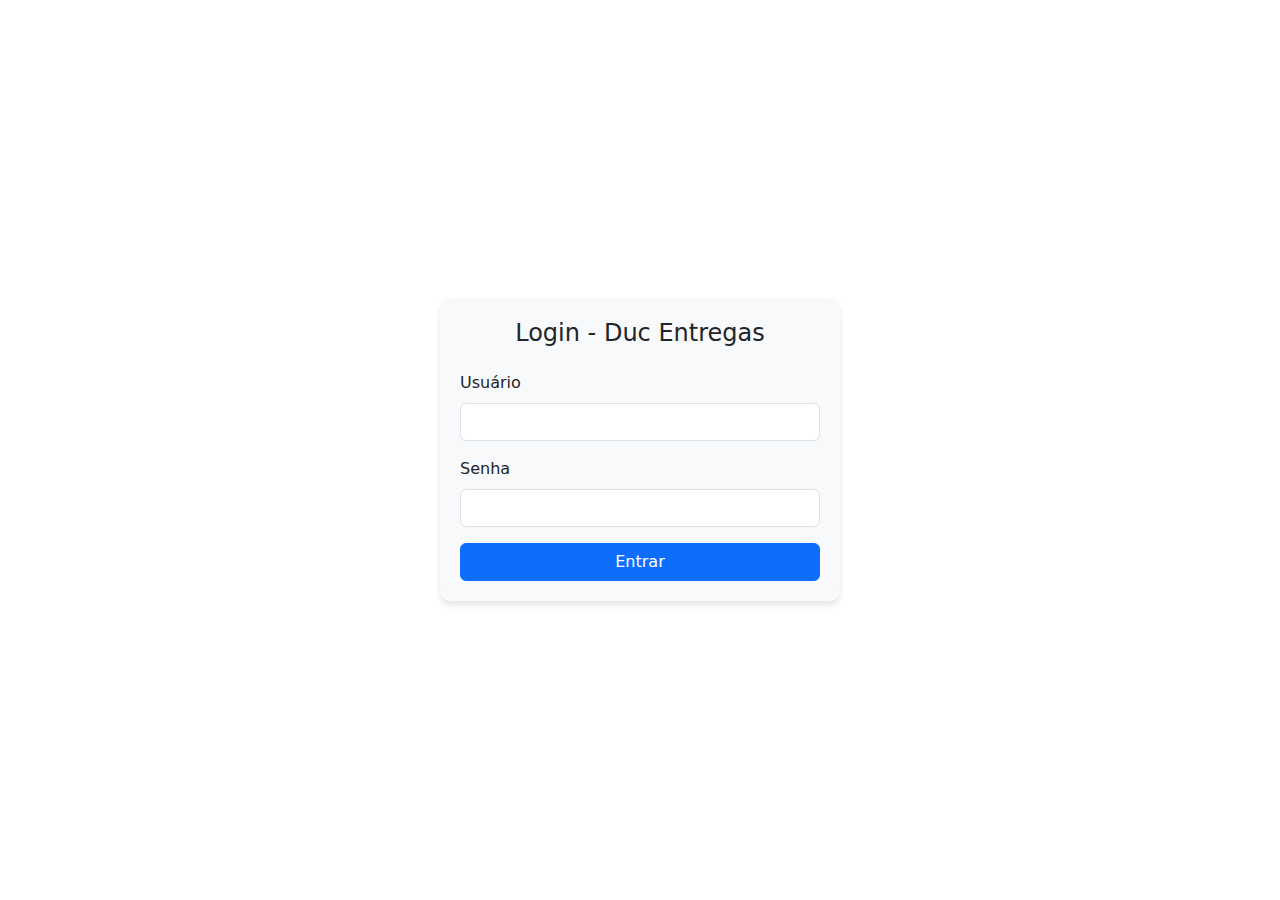
<file: login.html>
<!DOCTYPE html>
<html lang="pt-BR">
<head>
    <meta charset="UTF-8">
    <meta name="viewport" content="width=device-width, initial-scale=1.0">
    <title>Login - Duc Entregas</title>
    <!-- Adicionar o Bootstrap 5 via CDN -->
    <link href="https://cdn.jsdelivr.net/npm/bootstrap@5.1.3/dist/css/bootstrap.min.css" rel="stylesheet">
    <style>
        .login-container {
            display: flex;
            justify-content: center;
            align-items: center;
            min-height: 100vh;
        }
        .login-card {
            width: 100%;
            max-width: 400px;
            padding: 20px;
            border-radius: 10px;
            box-shadow: 0 4px 6px rgba(0, 0, 0, 0.1);
        }
    </style>
</head>
<body>

    <div class="login-container">
        <div class="login-card bg-light">
            <h4 class="text-center mb-4">Login - Duc Entregas</h4>
            <form action="login.php" method="POST">
                <div class="mb-3">
                    <label for="username" class="form-label">Usuário</label>
                    <input type="text" class="form-control" id="username" name="username" required>
                </div>
                <div class="mb-3">
                    <label for="password" class="form-label">Senha</label>
                    <input type="password" class="form-control" id="password" name="password" required>
                </div>
                <button type="submit" class="btn btn-primary w-100">Entrar</button>
            </form>
        </div>
    </div>

    <!-- Scripts do Bootstrap -->
    <script src="https://cdn.jsdelivr.net/npm/@popperjs/core@2.11.6/dist/umd/popper.min.js"></script>
    <script src="https://cdn.jsdelivr.net/npm/bootstrap@5.1.3/dist/js/bootstrap.min.js"></script>
</body>
</html>
</file>
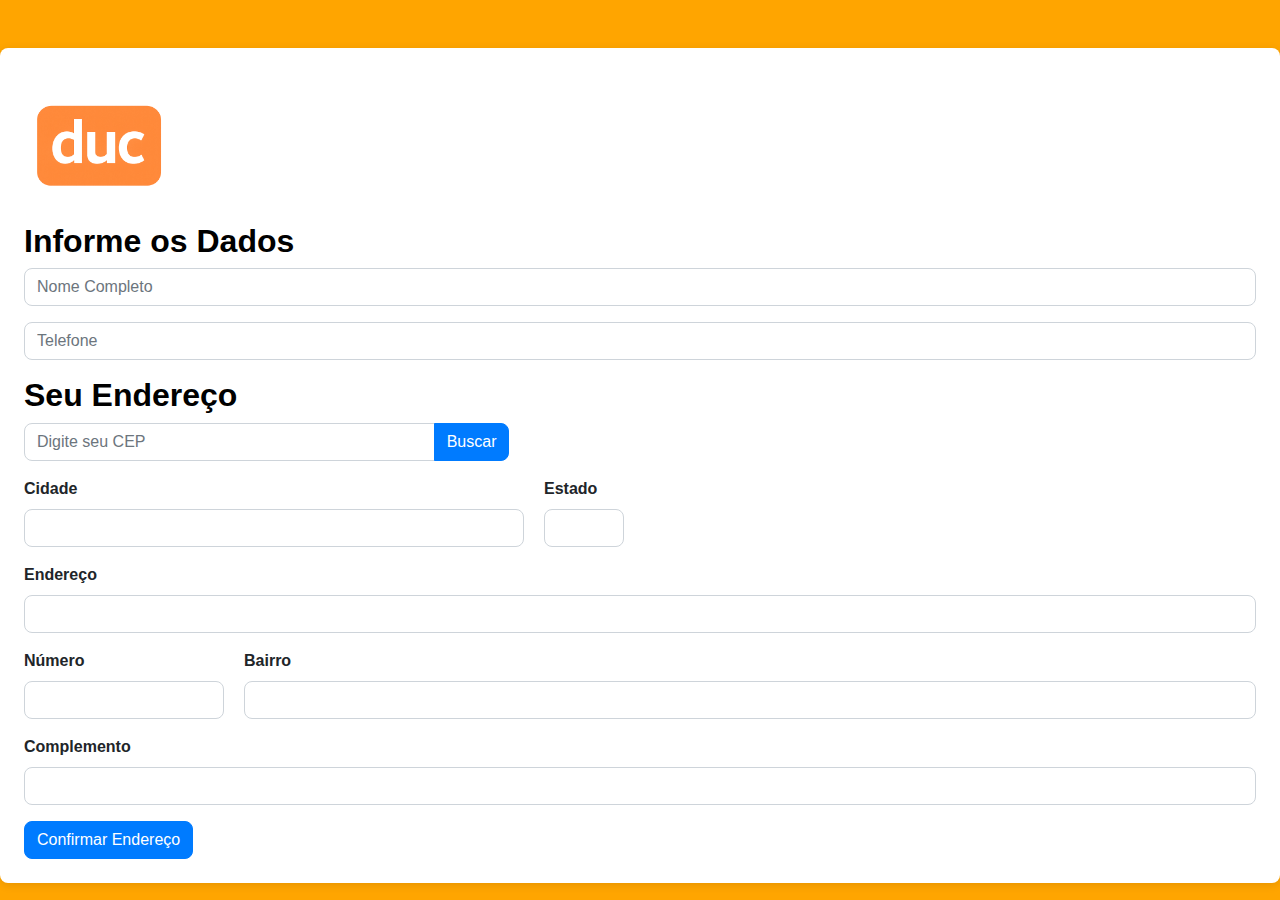
<file: public/cadastro.html>
<!DOCTYPE html>
<html lang="pt-BR">
<head>
    <meta charset="UTF-8">
    <meta name="viewport" content="width=device-width, initial-scale=1.0">
    <link href="https://stackpath.bootstrapcdn.com/bootstrap/4.5.2/css/bootstrap.min.css" rel="stylesheet">
    <link rel="stylesheet" href="https://cdnjs.cloudflare.com/ajax/libs/font-awesome/5.15.4/css/all.min.css">
    <title>Duc Entregas - Do Feirão para a sua Casa</title>
    <style>
        body {
            background-color: orange;
            font-family: 'Arial', sans-serif;
        }
        h2, h3 {
            color: #000000; /* Laranja */
        }
        .form-control {
            border-radius: 0.5rem;
        }
        .btn {
            border-radius: 0.5rem;
        }
        .card {
            border: none;
            border-radius: 0.5rem;
            box-shadow: 0 2px 10px rgba(0, 0, 0, 0.1);
        }
        .list-group-item {
            cursor: pointer;
        }
        .list-group-item:hover {
            background-color: #ffe0b2; /* Laranja claro ao passar o mouse */
        }
        label {
            font-weight: bold; /* Negrito para todos os títulos */
        }
        .input-cep {
            width: 120px; /* Ajuste o valor conforme necessário */
        }
    </style>
</head>
<body>

    <div class="container-fluid p-0 mt-5">
        <div class="card p-4">
            <form id="formEndereco">
                <div class="d-flex flex-column align-items-md-start">
                    <div class="d-flex justify-content-center mb-3 mb-md-0">
                        <img src="/assets/logo.png" alt="Logo" class="img-fluid" style="max-width: 150px;">
                    </div>
                    <h2><b>Informe os Dados</b></h2>
                </div>

                <div class="form-group">
                    <input type="text" class="form-control" id="nomeCliente" placeholder="Nome Completo" required autocomplete="name">
                </div>
                <div class="form-group">
                    <input type="text" class="form-control" id="telefoneCliente" placeholder="Telefone" required autocomplete="tel">
                </div>

                <h2><b>Seu Endereço</b></h2>

                <div class="form-group">
                    <div class="input-group">
                        <input type="text" class="form-control col-md-4" id="cep" placeholder="Digite seu CEP" autocomplete="postal-code" maxlength="10" oninput="formatarCep(this)">
                        <div class="input-group-append">
                            <button class="btn btn-primary" type="button" onclick="buscarEndereco()">Buscar</button>
                        </div>
                    </div>
                </div>

                <div class="form-group d-flex align-items-end mb-3">
                    <div class="me-3" style="width: 500px;">
                        <label for="cidade">Cidade</label>
                        <input type="text" class="form-control" id="cidade" placeholder="" required autocomplete="address-level1">
                    </div>
                    <div style="width: 80px; margin-left: 20px;">
                        <label for="uf">Estado</label>
                        <input type="text" class="form-control" id="uf" placeholder="" required autocomplete="address-level1" maxlength="2">
                    </div>
                </div>

                <div class="form-group mb-3">
                    <label for="endereco">Endereço</label>
                    <input type="text" class="form-control" id="endereco" placeholder="" required autocomplete="address-line1">
                </div>

                <div class="form-group d-flex align-items-end mb-3">
                    <div class="me-3" style="width: 200px;">
                        <label for="numero">Número</label>
                        <input type="text" class="form-control" id="numero" placeholder="" required autocomplete="address-level2">
                    </div>
                    <div style="margin-left: 20px; flex-grow: 1;">
                        <label for="bairro">Bairro</label>
                        <input type="text" class="form-control" id="bairro" placeholder="" required autocomplete="address-level1">
                    </div>
                </div>

                <div class="form-group">
                    <label for="complemento">Complemento</label>
                    <input type="text" class="form-control" id="complemento" placeholder="" required autocomplete="address-level2">
                </div>

                <button type="button" class="btn btn-primary" onclick="confirmarEndereco()">Confirmar Endereço</button>
            </form>

            <div id="dadosPedido" class="mt-5" style="display: none;">
                <h3>Informe as Lojas</h3>
                <div id="lojas">
                    <div class="form-group position-relative">
                        <label for="pesquisaLoja"></label>
                        <input type="text" class="form-control" id="pesquisaLoja" placeholder="Digite o Nome da Loja" oninput="pesquisarLoja(this)" autocomplete="off">
                        <div id="resultadoPesquisa" class="list-group position-absolute" style="z-index: 1000; width: 100%;"></div>
                    </div>
                </div>
                <button type="button" class="btn btn-secondary" onclick="adicionarLoja()">
                    <i class="fas fa-plus"></i>
                </button>
                <button type="button" class="btn btn-success" onclick="confirmarPedidoFinal()">Confirmar Pedido</button>
            </div>
        </div>
    </div>

    <script>
        function buscarEndereco() {
            const cep = document.getElementById('cep').value.replace(/\D/g, '');
            if (cep) {
                fetch(`https://viacep.com.br/ws/${cep}/json/`)
                    .then(response => response.json())
                    .then(data => {
                        if (!data.erro) {
                            document.getElementById('endereco').value = data.logradouro;
                            document.getElementById('bairro').value = data.bairro;
                            document.getElementById('cidade').value = data.localidade;
                            document.getElementById('uf').value = data.uf;
                        } else {
                            alert('CEP não encontrado.');
                        }
                    })
                    .catch(() => alert('Erro ao buscar o CEP.'));
            }
        }

        function confirmarEndereco() {
            const dadosPedidoDiv = document.getElementById('dadosPedido');
            dadosPedidoDiv.style.display = 'block'; // Torna visível a seção
            dadosPedidoDiv.scrollIntoView({ behavior: 'smooth' }); // Rola para a seção
        }

        function adicionarLoja() {
            const lojasDiv = document.getElementById('lojas');
            const novaLoja = `
                <div class="form-group position-relative">
                    <input type="text" class="form-control" placeholder="Digite o nome da loja" oninput="pesquisarLoja(this)" autocomplete="off">
                    <div class="list-group position-absolute" style="z-index: 1000; width: 100%;"></div>
                </div>`;
            lojasDiv.insertAdjacentHTML('beforeend', novaLoja);
        }

        function confirmarPedidoFinal() { 
            const numero = document.getElementById('numero').value;
            const complemento = document.getElementById('complemento').value;
        
            if (!numero || !complemento) {
                alert('Por favor, preencha o Número e o Complemento obrigatórios.');
                return;
            }
        
            const telefoneCompleto = document.getElementById('telefoneCliente').value.replace(/\D/g, ''); 
            const nomeCliente = document.getElementById('nomeCliente').value;
            const endereco = document.getElementById('endereco').value;
            const bairro = document.getElementById('bairro').value;
            const cidade = document.getElementById('cidade').value;
            const uf = document.getElementById('uf').value; 
            const cep = document.getElementById('cep').value;
        
            const lojas = document.querySelectorAll('#lojas .form-group');
            let lojaDados = [];
            for (let i = 0; i < lojas.length; i++) {
                const nomeLoja = lojas[i].querySelector('input').value;
                if (nomeLoja) {
                    lojaDados.push(nomeLoja);
                }
            }
            const lojaTexto = lojaDados.join('\n'); 
        
            // Atualizando a mensagem para o formato desejado
            const mensagem = `${telefoneCompleto}\n${nomeCliente}\n${endereco}, ${numero} - ${complemento}\n${bairro}, ${cidade} - ${uf}\n${cep}\n\n${lojaTexto}`;
            const link = `https://api.whatsapp.com/send?phone=5521970970091&text=${encodeURIComponent(mensagem)}`;
            window.open(link, '_blank');
        
            // Rolar a tela para o topo da seção de dados do pedido
            document.getElementById('dadosPedido').scrollIntoView({ behavior: 'smooth' });
        }




        function pesquisarLoja(input) {
            const nomeLoja = input.value;
            const resultadoDiv = input.nextElementSibling;

            if (nomeLoja.length === 0) {
                resultadoDiv.innerHTML = '';
                return;
            }

            fetch(`buscar_loja.php?nome=${encodeURIComponent(nomeLoja)}`)
                .then(response => {
                    if (!response.ok) {
                        throw new Error('Erro na resposta do servidor: ' + response.statusText);
                    }
                    return response.json();
                })
                .then(data => {
                    resultadoDiv.innerHTML = '';
                    if (Array.isArray(data) && data.length > 0) {
                        data.forEach(loja => {
                            const item = document.createElement('a');
                            item.className = 'list-group-item list-group-item-action';
                            item.textContent = loja.NOME;
                            item.onclick = () => selecionarLoja(loja.NOME, resultadoDiv);
                            resultadoDiv.appendChild(item);
                        });
                    } 
                })
                .catch(error => {
                    console.error('Erro:', error);
                    resultadoDiv.innerHTML = '<div class="list-group-item">Erro ao buscar lojas: ' + error.message + '</div>';
                });
        }

        function selecionarLoja(nome, resultadoDiv) {
            const inputLoja = resultadoDiv.previousElementSibling;
            inputLoja.value = nome;
            resultadoDiv.innerHTML = '';
        }
        
        function formatarCep(input) {
            // Remove qualquer caractere que não seja dígito
            let value = input.value.replace(/\D/g, '');
        
            // Adiciona o hífen após os cinco primeiros dígitos
            if (value.length > 5) {
                value = value.slice(0, 5) + '-' + value.slice(5, 8);
            }
        
            // Atualiza o valor do campo
            input.value = value;
        }

        function formatarTelefone(input) {
            let value = input.value.replace(/\D/g, '');
            if (value.length > 11) value = value.slice(0, 11);
            if (value.length === 11) {
                input.value = `(${value.slice(0, 2)}) ${value.slice(2, 7)}-${value.slice(7)}`;
            } else if (value.length > 6) {
                input.value = `(${value.slice(0, 2)}) ${value.slice(2, 7)}-${value.slice(7)}`;
            } else if (value.length > 2) {
                input.value = `(${value.slice(0, 2)}) ${value.slice(2)}`;
            } else if (value.length > 0) {
                input.value = `(${value}`;
            }
        }

        document.getElementById('telefoneCliente').addEventListener('input', function() {
            formatarTelefone(this);
        });
    </script>
</body>
</html>
</file>
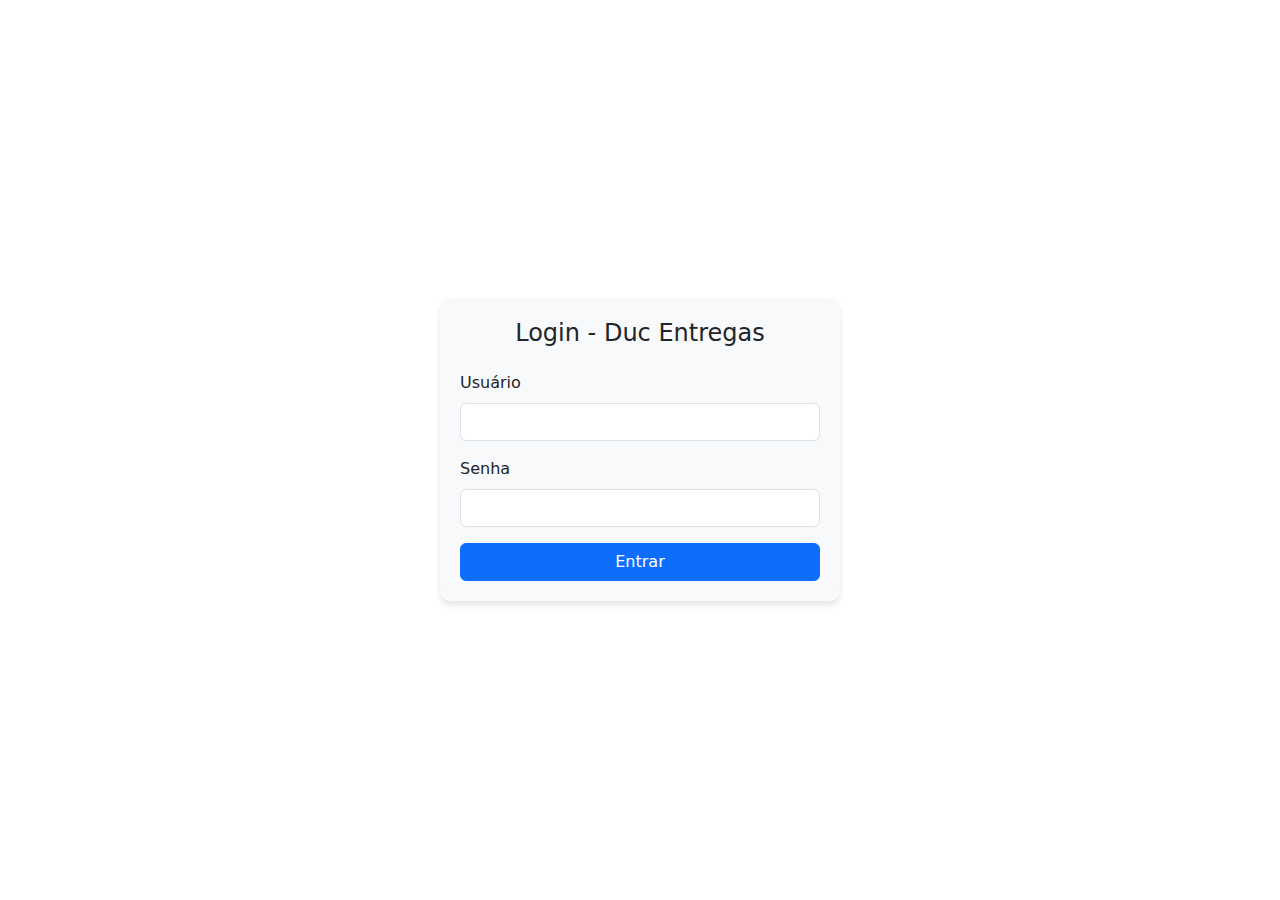
<file: public/login.html>
<!DOCTYPE html>
<html lang="pt-BR">
<head>
    <meta charset="UTF-8">
    <meta name="viewport" content="width=device-width, initial-scale=1.0">
    <title>Login - Duc Entregas</title>
    <!-- Adicionar o Bootstrap 5 via CDN -->
    <link href="https://cdn.jsdelivr.net/npm/bootstrap@5.1.3/dist/css/bootstrap.min.css" rel="stylesheet">
    <style>
        .login-container {
            display: flex;
            justify-content: center;
            align-items: center;
            min-height: 100vh;
        }
        .login-card {
            width: 100%;
            max-width: 400px;
            padding: 20px;
            border-radius: 10px;
            box-shadow: 0 4px 6px rgba(0, 0, 0, 0.1);
        }
    </style>
</head>
<body>

    <div class="login-container">
        <div class="login-card bg-light">
            <h4 class="text-center mb-4">Login - Duc Entregas</h4>
            <form action="login.php" method="POST">
                <div class="mb-3">
                    <label for="username" class="form-label">Usuário</label>
                    <input type="text" class="form-control" id="username" name="username" required>
                </div>
                <div class="mb-3">
                    <label for="password" class="form-label">Senha</label>
                    <input type="password" class="form-control" id="password" name="password" required>
                </div>
                <button type="submit" class="btn btn-primary w-100">Entrar</button>
            </form>
        </div>
    </div>

    <!-- Scripts do Bootstrap -->
    <script src="https://cdn.jsdelivr.net/npm/@popperjs/core@2.11.6/dist/umd/popper.min.js"></script>
    <script src="https://cdn.jsdelivr.net/npm/bootstrap@5.1.3/dist/js/bootstrap.min.js"></script>
</body>
</html>
</file>
